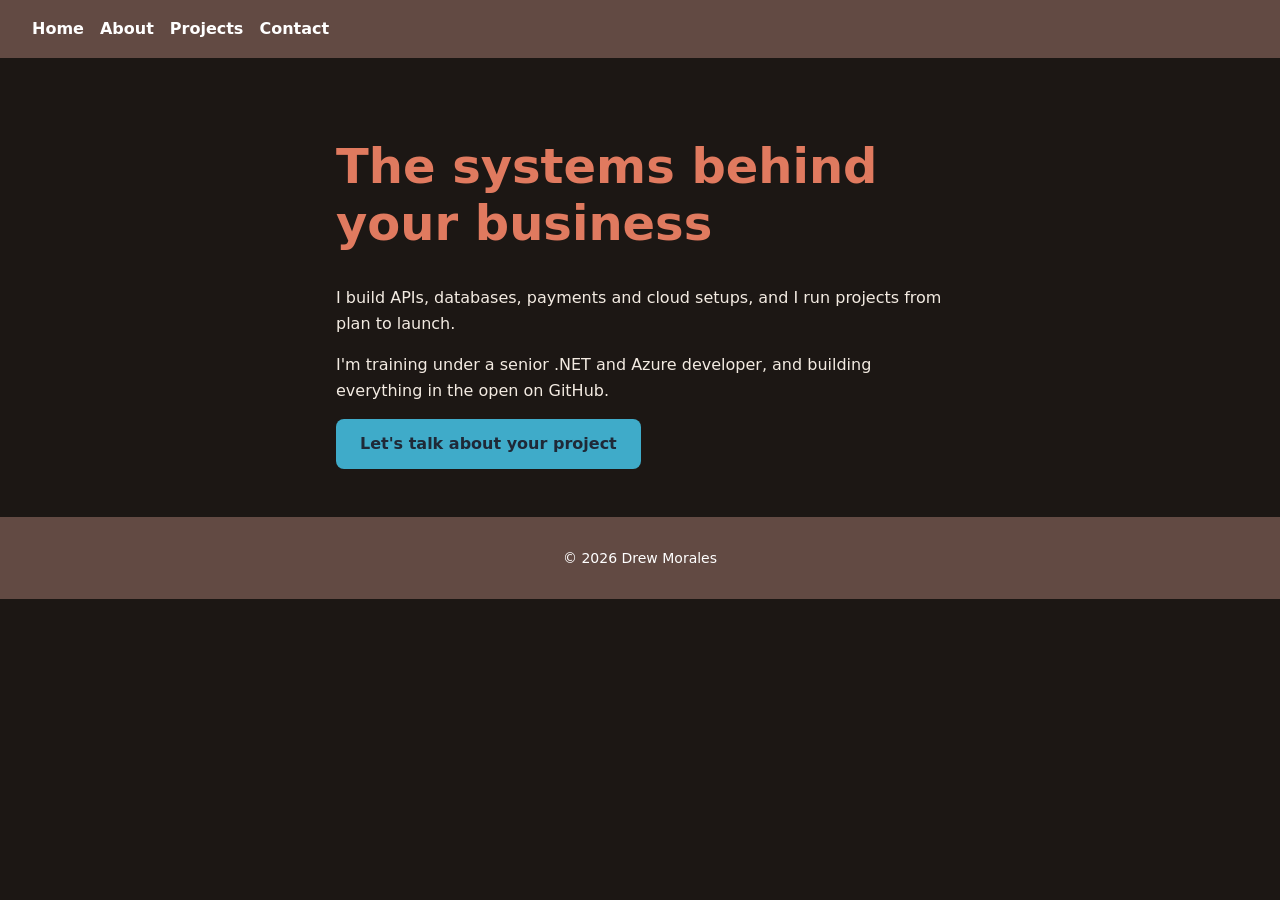
<file: index.html>
<!DOCTYPE html>
<html lang="en">
<head>
  <meta charset="utf-8">
  <meta name="viewport" content="width=device-width, initial-scale=1">
  <title>Drew Morales | Backend Developer</title>
  <meta name="description" content="I build APIs, databases, payments and cloud setups, and I run projects from plan to launch.">
  <link rel="stylesheet" href="styles.css">
</head>
<body>
  <header>
    <nav>
      <a href="index.html">Home</a>
      <a href="about.html">About</a>
      <a href="projects.html">Projects</a>
      <a href="contact.html">Contact</a>
    </nav>
  </header>

  <main>
    <h1>The systems behind your business</h1>
    <p>I build APIs, databases, payments and cloud setups, and I run projects from plan to launch.</p>
    <p>I'm training under a senior .NET and Azure developer, and building everything in the open on GitHub.</p>
    <a class="button" href="contact.html">Let's talk about your project</a>
  </main>

  <footer>
    <p>© 2026 Drew Morales</p>
  </footer>
</body>
</html>
</file>
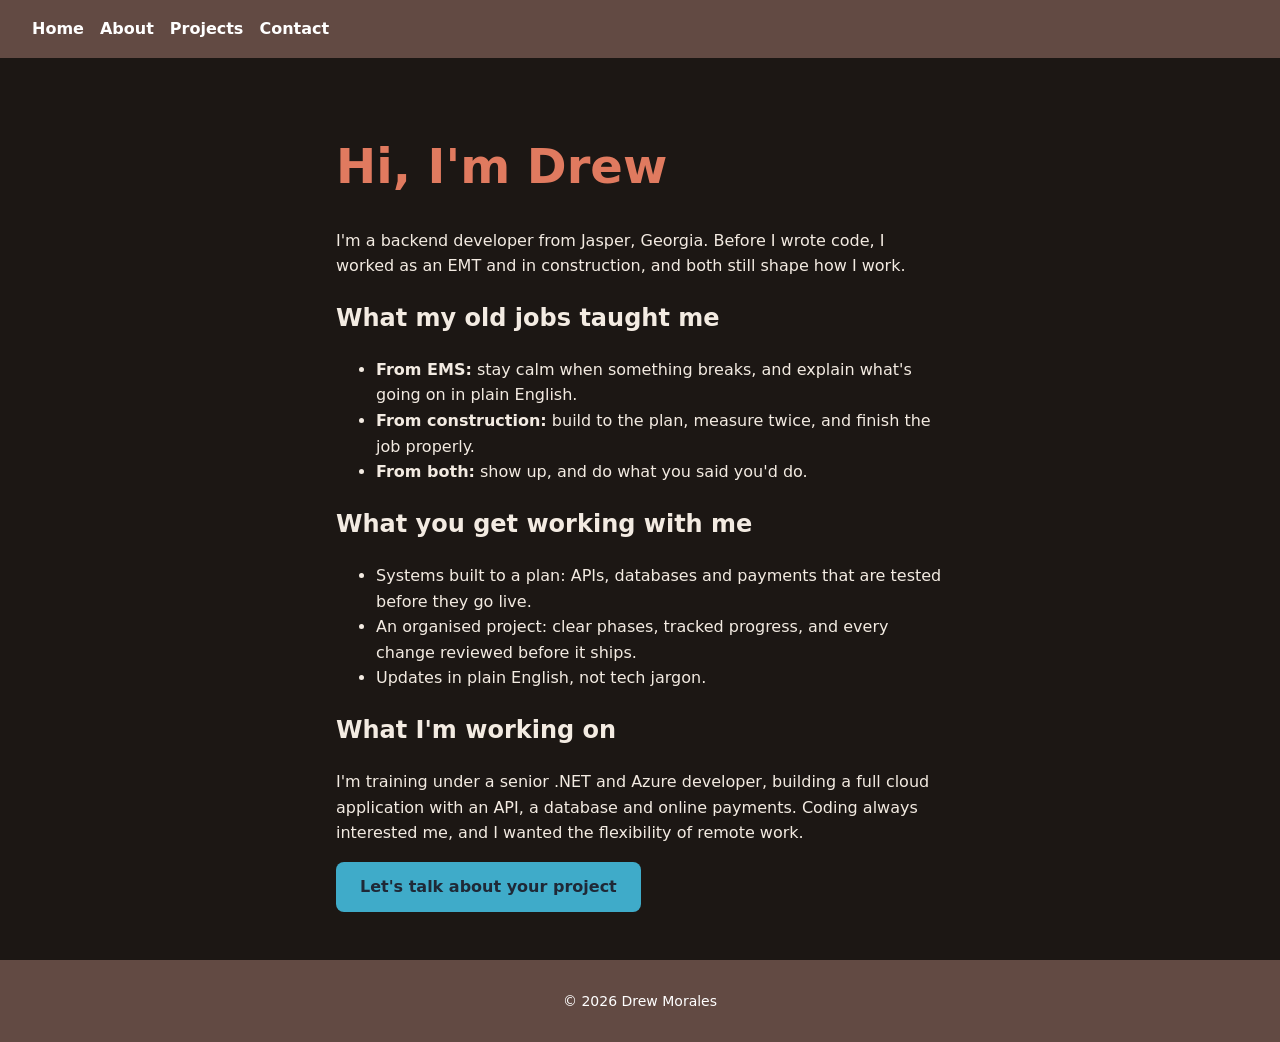
<file: about.html>
<!DOCTYPE html>
<html lang="en">
<head>
  <meta charset="utf-8">
  <meta name="viewport" content="width=device-width, initial-scale=1">
  <title>About | Drew Morales, Backend Developer</title>
  <meta name="description" content="Former EMT and construction worker turned backend developer. I build APIs, databases, payments and cloud setups, and I run projects from plan to launch.">
  <link rel="stylesheet" href="styles.css">
</head>
<body>
  <header>
    <nav>
      <a href="index.html">Home</a>
      <a href="about.html">About</a>
      <a href="projects.html">Projects</a>
      <a href="contact.html">Contact</a>
    </nav>
  </header>

  <main>
    <h1>Hi, I'm Drew</h1>
    <p>I'm a backend developer from Jasper, Georgia. Before I wrote code, I worked as an EMT and in construction, and both still shape how I work.</p>

    <h2>What my old jobs taught me</h2>
    <ul>
      <li><strong>From EMS:</strong> stay calm when something breaks, and explain what's going on in plain English.</li>
      <li><strong>From construction:</strong> build to the plan, measure twice, and finish the job properly.</li>
      <li><strong>From both:</strong> show up, and do what you said you'd do.</li>
    </ul>

    <h2>What you get working with me</h2>
    <ul>
      <li>Systems built to a plan: APIs, databases and payments that are tested before they go live.</li>
      <li>An organised project: clear phases, tracked progress, and every change reviewed before it ships.</li>
      <li>Updates in plain English, not tech jargon.</li>
    </ul>

    <h2>What I'm working on</h2>
    <p>I'm training under a senior .NET and Azure developer, building a full cloud application with an API, a database and online payments. Coding always interested me, and I wanted the flexibility of remote work.</p>

    <a class="button" href="contact.html">Let's talk about your project</a>
  </main>

  <footer>
    <p>© 2026 Drew Morales</p>
  </footer>
</body>
</html>
</file>
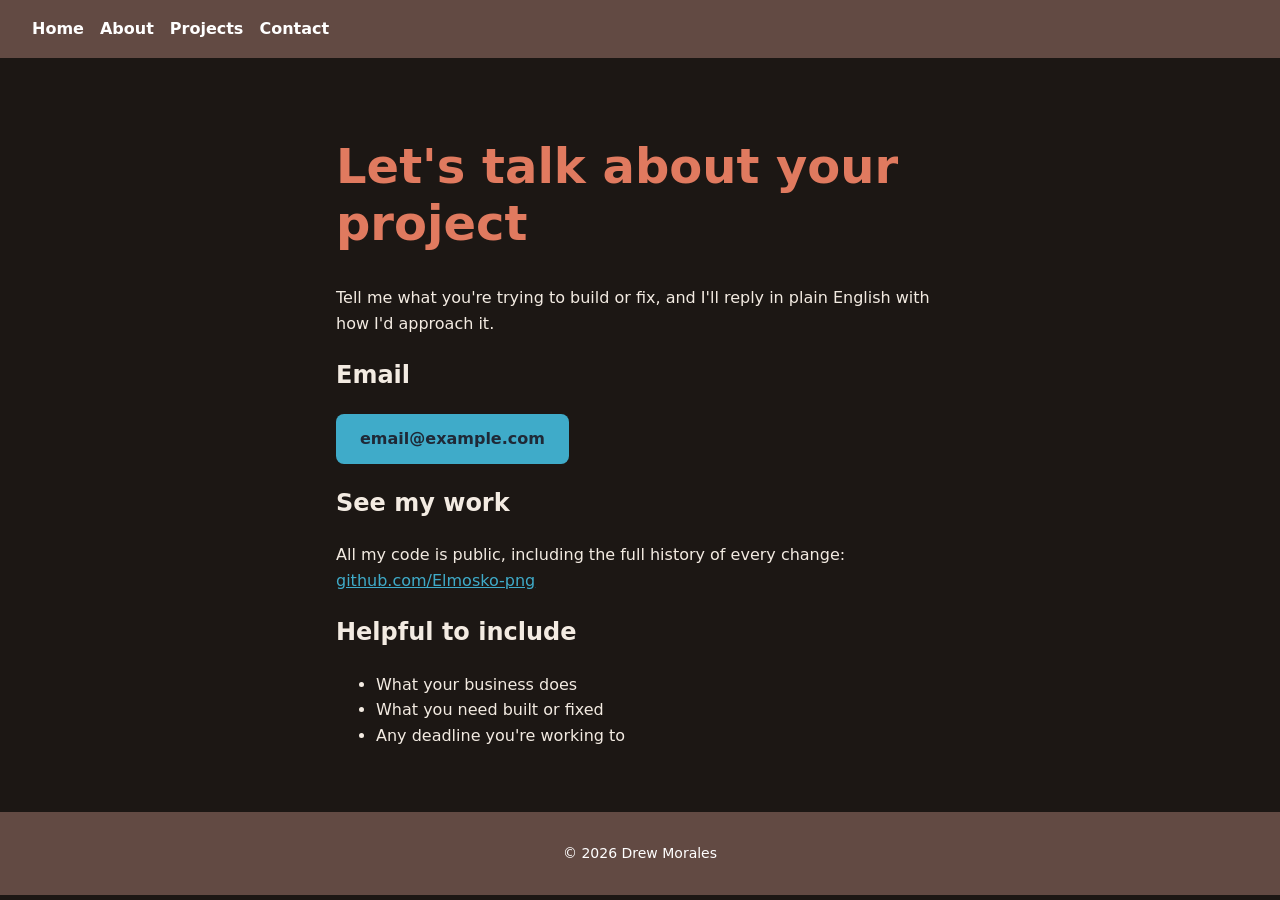
<file: contact.html>
<!DOCTYPE html>
<html lang="en">
<head>
  <meta charset="utf-8">
  <meta name="viewport" content="width=device-width, initial-scale=1">
  <title>Contact | Drew Morales, Backend Developer</title>
  <meta name="description" content="Get in touch with Drew Morales about backend, cloud or payments work for your business.">
  <link rel="stylesheet" href="styles.css">
</head>
<body>
  <header>
    <nav>
      <a href="index.html">Home</a>
      <a href="about.html">About</a>
      <a href="projects.html">Projects</a>
      <a href="contact.html">Contact</a>
    </nav>
  </header>

  <main>
    <h1>Let's talk about your project</h1>
    <p>Tell me what you're trying to build or fix, and I'll reply in plain English with how I'd approach it.</p>

    <h2>Email</h2>
    <!-- TODO(drew): replace with the real work email before the site goes live -->
    <p><a class="button" href="mailto:email@example.com">email@example.com</a></p>

    <h2>See my work</h2>
    <p>All my code is public, including the full history of every change: <a href="https://github.com/Elmosko-png">github.com/Elmosko-png</a></p>

    <h2>Helpful to include</h2>
    <ul>
      <li>What your business does</li>
      <li>What you need built or fixed</li>
      <li>Any deadline you're working to</li>
    </ul>
  </main>

  <footer>
    <p>© 2026 Drew Morales</p>
  </footer>
</body>
</html>
</file>
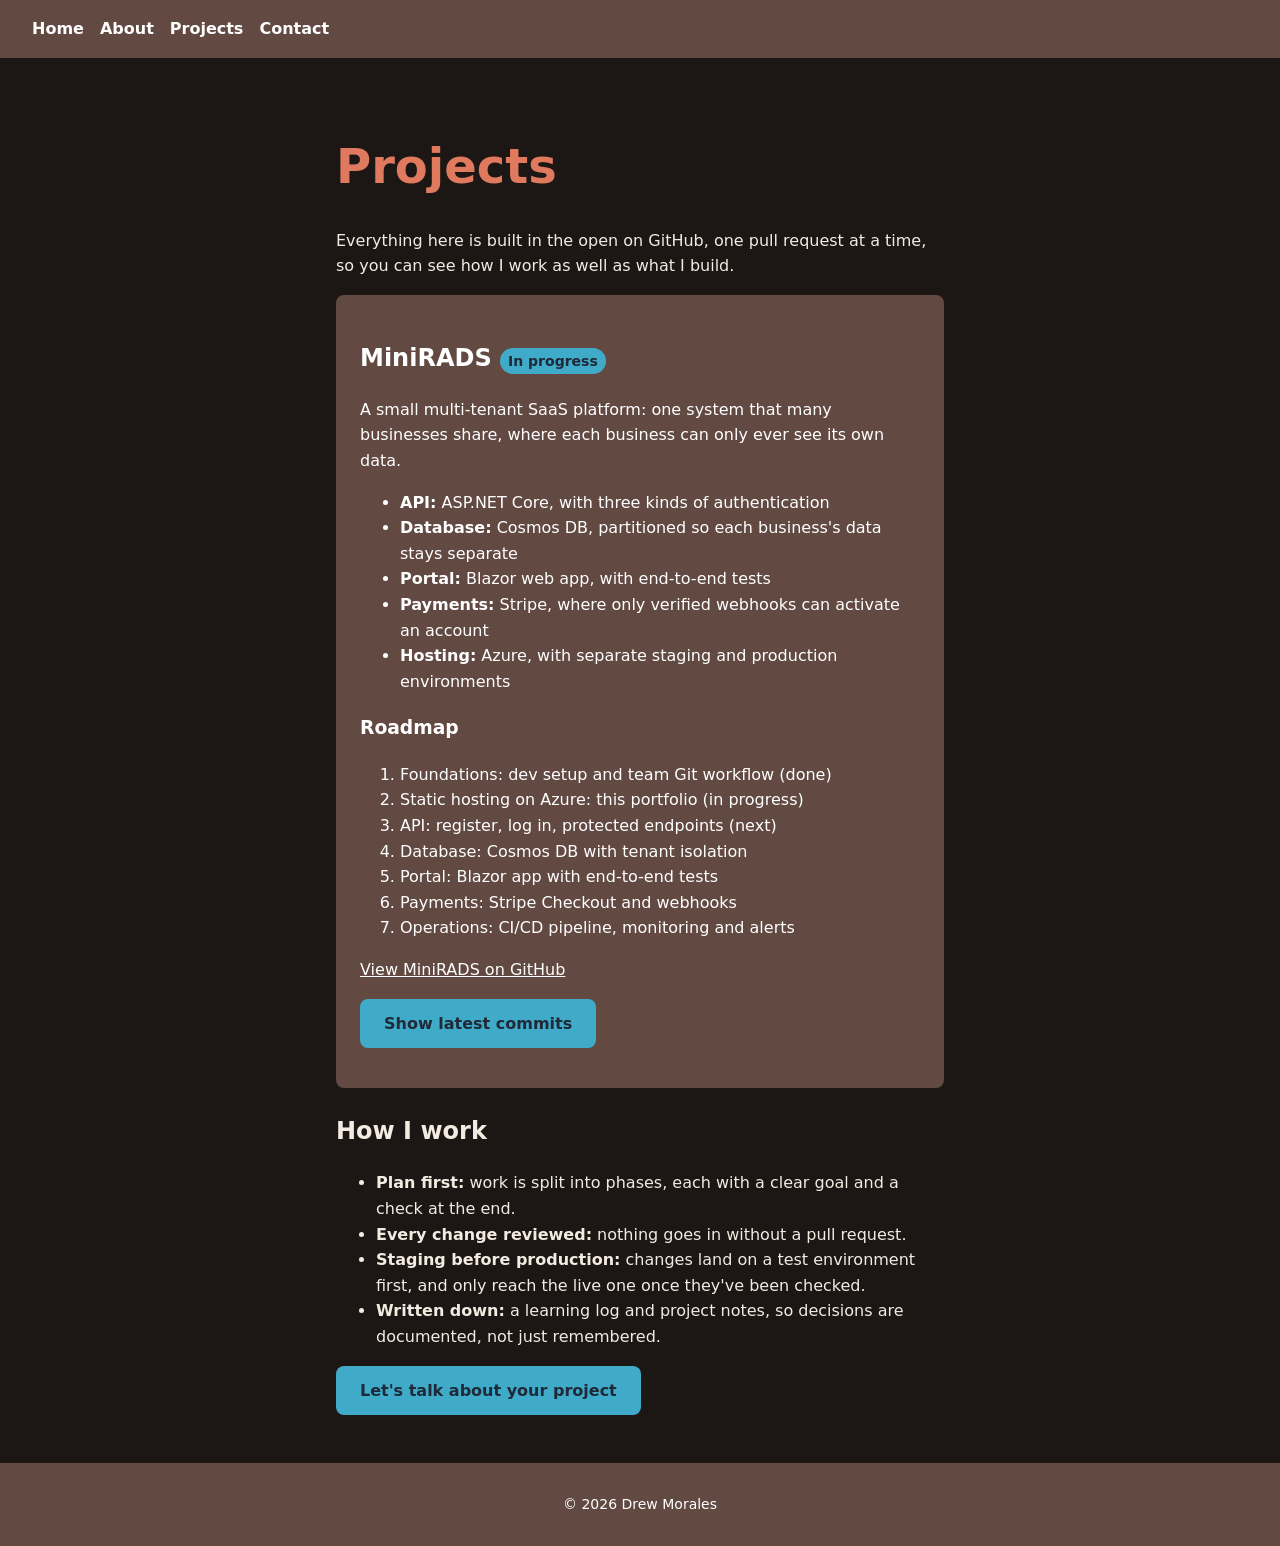
<file: projects.html>
<!DOCTYPE html>
<html lang="en">
<head>
  <meta charset="utf-8">
  <meta name="viewport" content="width=device-width, initial-scale=1">
  <title>Projects | Drew Morales, Backend Developer</title>
  <meta name="description" content="MiniRADS, a multi-tenant SaaS built with .NET, Cosmos DB, Stripe and Azure, plus how I run a project from plan to launch.">
  <link rel="stylesheet" href="styles.css">
  <script src="script.js" defer></script>
</head>
<body>
  <header>
    <nav>
      <a href="index.html">Home</a>
      <a href="about.html">About</a>
      <a href="projects.html">Projects</a>
      <a href="contact.html">Contact</a>
    </nav>
  </header>

  <main>
    <h1>Projects</h1>
    <p>Everything here is built in the open on GitHub, one pull request at a time, so you can see how I work as well as what I build.</p>

    <article class="card">
      <h2>MiniRADS <span class="status">In progress</span></h2>
      <p>A small multi-tenant SaaS platform: one system that many businesses share, where each business can only ever see its own data.</p>
      <ul>
        <li><strong>API:</strong> ASP.NET Core, with three kinds of authentication</li>
        <li><strong>Database:</strong> Cosmos DB, partitioned so each business's data stays separate</li>
        <li><strong>Portal:</strong> Blazor web app, with end-to-end tests</li>
        <li><strong>Payments:</strong> Stripe, where only verified webhooks can activate an account</li>
        <li><strong>Hosting:</strong> Azure, with separate staging and production environments</li>
      </ul>

      <h3>Roadmap</h3>
      <ol>
        <li>Foundations: dev setup and team Git workflow (done)</li>
        <li>Static hosting on Azure: this portfolio (in progress)</li>
        <li>API: register, log in, protected endpoints (next)</li>
        <li>Database: Cosmos DB with tenant isolation</li>
        <li>Portal: Blazor app with end-to-end tests</li>
        <li>Payments: Stripe Checkout and webhooks</li>
        <li>Operations: CI/CD pipeline, monitoring and alerts</li>
      </ol>

      <p><a href="https://github.com/Elmosko-png/minirads">View MiniRADS on GitHub</a></p>

      <button class="button" id="show-commits" type="button">Show latest commits</button>
      <ul id="commit-list"></ul>
    </article>

    <h2>How I work</h2>
    <ul>
      <li><strong>Plan first:</strong> work is split into phases, each with a clear goal and a check at the end.</li>
      <li><strong>Every change reviewed:</strong> nothing goes in without a pull request.</li>
      <li><strong>Staging before production:</strong> changes land on a test environment first, and only reach the live one once they've been checked.</li>
      <li><strong>Written down:</strong> a learning log and project notes, so decisions are documented, not just remembered.</li>
    </ul>

    <a class="button" href="contact.html">Let's talk about your project</a>
  </main>

  <footer>
    <p>© 2026 Drew Morales</p>
  </footer>
</body>
</html>
</file>
<file: styles.css>
/* ===== 1. Colours and fonts: change the whole site from here ===== */
:root {
  /* Palette: espresso (60%), driftwood brown (30%), sea cyan (10%), sunset rust for headlines */
  --color-text: #F3EBE2;        /* warm off-white body text: 15.1:1 on espresso */
  --color-background: #1C1714;  /* 60%: espresso page background */
  --color-surface: #624A43;     /* 30%: brown header and footer */
  --color-on-surface: #ffffff;  /* white text on the brown: 8.1:1 */
  --color-accent: #3FABC9;      /* 10%: cyan button */
  --color-on-accent: #1f2937;   /* dark text on the cyan button: 5.5:1 */
  --color-link: #3FABC9;        /* cyan links on espresso: 6.7:1 */
  --color-highlight: #E07A5F;   /* lighter rust headline: 6.0:1 on espresso */
  --font-main: system-ui, sans-serif;
}

/* ===== 2. Base: applies to everything ===== */
* {
  box-sizing: border-box;  /* padding counts inside an element's width, not added on top */
}

body {
  margin: 0;
  font-family: var(--font-main);
  color: var(--color-text);
  background: var(--color-background);
  line-height: 1.6;
}

a {
  color: var(--color-link);
}

/* ===== 3. Header and navigation (phone first) ===== */
header {
  background: var(--color-surface);
  padding: 1rem;
}

nav {
  display: flex;      /* lay the links out in a row */
  flex-wrap: wrap;    /* let them drop to a second line on narrow phones */
  gap: 1rem;          /* space between the links */
}

nav a {
  color: var(--color-on-surface);
  text-decoration: none;  /* remove the underline */
  font-weight: 600;
}

/* ===== 4. Main content ===== */
main {
  padding: 3rem 1rem;
  max-width: 40rem;  /* stop lines getting too long to read on wide screens */
  margin: 0 auto;    /* centre the content */
}

h1 {
  color: var(--color-highlight);
  font-size: 2rem;
  line-height: 1.2;
}

/* The call-to-action link, styled as a button. Use it with class="button" */
.button {
  display: inline-block;
  background: var(--color-accent);
  color: var(--color-on-accent);  /* dark text: white on cyan would only be 2.7:1 */
  padding: 0.75rem 1.5rem;
  border-radius: 0.5rem;
  text-decoration: none;
  border: none;     /* <button> elements have a grey border by default */
  font: inherit;    /* and their own font; use the page's instead */
  font-weight: 600; /* after "font", because "font" resets the weight */
  cursor: pointer;  /* show the hand cursor, like a link */
}

/* Project cards on the Projects page */
.card {
  background: var(--color-surface);
  color: var(--color-on-surface);
  padding: 1.5rem;
  border-radius: 0.5rem;
  margin-bottom: 1.5rem;
}

.card a {
  color: var(--color-on-surface);  /* white links on the brown card: 8.1:1 */
}

/* Small label such as "In progress" */
.status {
  display: inline-block;
  font-size: 0.875rem;
  font-weight: 600;
  padding: 0.125rem 0.5rem;
  border-radius: 999px;
  background: var(--color-accent);
  color: var(--color-on-accent);
}

/* ===== 5. Footer ===== */
footer {
  background: var(--color-surface);
  color: var(--color-on-surface);
  padding: 1rem;
  text-align: center;
  font-size: 0.875rem;
}

/* ===== 6. Bigger screens: these rules only apply 768px wide and up ===== */
@media (min-width: 768px) {
  h1 {
    font-size: 3rem;
  }

  header {
    padding: 1rem 2rem;
  }
}
</file>
